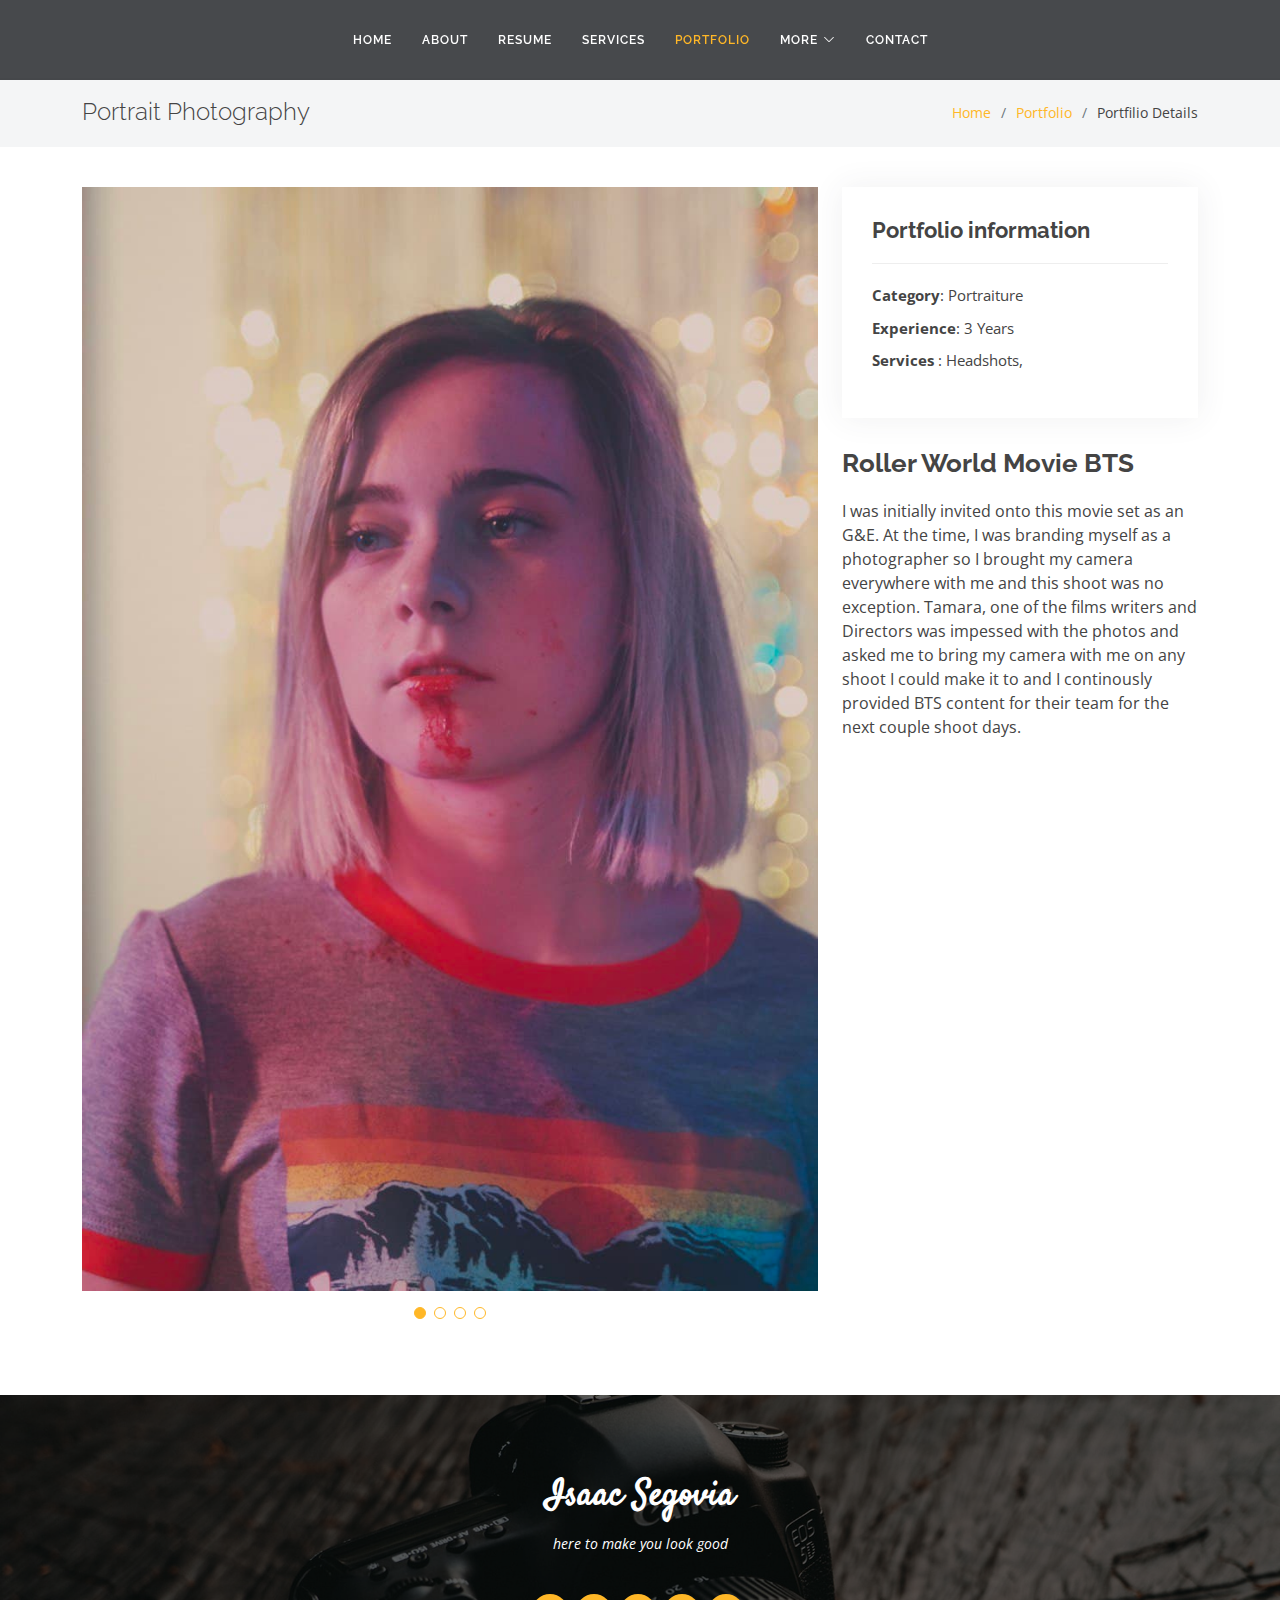
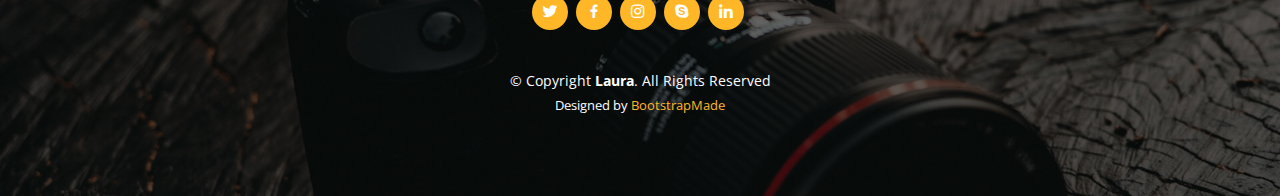
<file: Portrait-Photography.html>
<!DOCTYPE html>
<html lang="en">

<head>
  <meta charset="utf-8">
  <meta content="width=device-width, initial-scale=1.0" name="viewport">

  <title>Portfolio Details - Laura Bootstrap Template</title>
  <meta content="" name="description">
  <meta content="" name="keywords">

  <!-- Favicons -->
  <link href="assets/img/favicon.png" rel="icon">
  <link href="assets/img/apple-touch-icon.png" rel="apple-touch-icon">

  <!-- Google Fonts -->
  <link href="https://fonts.googleapis.com/css?family=Open+Sans:300,300i,400,400i,600,600i,700,700i|Raleway:300,300i,400,400i,500,500i,600,600i,700,700i|Satisfy" rel="stylesheet">

  <!-- Vendor CSS Files -->
  <link href="assets/vendor/bootstrap/css/bootstrap.min.css" rel="stylesheet">
  <link href="assets/vendor/bootstrap-icons/bootstrap-icons.css" rel="stylesheet">
  <link href="assets/vendor/boxicons/css/boxicons.min.css" rel="stylesheet">
  <link href="assets/vendor/glightbox/css/glightbox.min.css" rel="stylesheet">
  <link href="assets/vendor/swiper/swiper-bundle.min.css" rel="stylesheet">

  <!-- Template Main CSS File -->
  <link href="assets/css/style.css" rel="stylesheet">

  <!-- =======================================================
  * Template Name: Laura - v4.2.0
  * Template URL: https://bootstrapmade.com/laura-free-creative-bootstrap-theme/
  * Author: BootstrapMade.com
  * License: https://bootstrapmade.com/license/
  ======================================================== -->
</head>

<body>

  <!-- ======= Header ======= -->
  <header id="header" class="fixed-top d-flex justify-content-center align-items-center ">

    <nav id="navbar" class="navbar">
      <ul>
        <li><a class="nav-link scrollto " href="#hero">Home</a></li>
        <li><a class="nav-link scrollto" href="#about">About</a></li>
        <li><a class="nav-link scrollto" href="#resume">Resume</a></li>
        <li><a class="nav-link scrollto" href="#services">Services</a></li>
        <li><a class="nav-link scrollto active" href="#portfolio">Portfolio</a></li>
        <li class="dropdown"><a href="#"><span>More</span> <i class="bi bi-chevron-down"></i></a>
          <ul>
            <li><a href="#">Drop Down 1</a></li>
            <li class="dropdown"><a href="#"><span>Deep Drop Down</span> <i class="bi bi-chevron-right"></i></a>
              <ul>
                <li><a href="portfolio-details.html">Roller World BTS</a></li>
                <li><a href="#">Portrait Photography</a></li>
                <li><a href="#">Deep Drop Down 3</a></li>
                <li><a href="#">Deep Drop Down 4</a></li>
                <li><a href="#">Deep Drop Down 5</a></li>
              </ul>
            </li>
            <li><a href="#">Drop Down 2</a></li>
            <li><a href="#">Drop Down 3</a></li>
            <li><a href="#">Drop Down 4</a></li>
          </ul>
        </li>
        <li><a class="nav-link scrollto" href="#contact">Contact</a></li>
      </ul>
      <i class="bi bi-list mobile-nav-toggle"></i>
    </nav><!-- .navbar -->

  </header><!-- End Header -->

  <main id="main">

    <!-- ======= Breadcrumbs Section ======= -->
    <section class="breadcrumbs">
      <div class="container">

        <div class="d-flex justify-content-between align-items-center">
          <h2>Portrait Photography</h2>
          <ol>
            <li><a href="index.html">Home</a></li>
            <li><a href="portfolio.html">Portfolio</a></li>
            <li>Portfilio Details</li>
          </ol>
        </div>

      </div>
    </section><!-- Breadcrumbs Section -->

    <!-- ======= Portfolio Details Section ======= -->
    <section id="portfolio-details" class="portfolio-details">
      <div class="container">

        <div class="row gy-4">

          <div class="col-lg-8">
            <div class="portfolio-details-slider swiper-container">
              <div class="swiper-wrapper align-items-center">

                <div class="swiper-slide">
                  <img src="assets/img/portfolio/Portrait-Details-1.jpg" alt="">
                </div>

                <div class="swiper-slide">
                  <img src="assets/img/portfolio/Portrait-Details-2.jpg" alt="">
                </div>

                <div class="swiper-slide">
                  <img src="assets/img/portfolio/Portrait-Details-3.jpg" alt="">
                </div>

                <div class="swiper-slide">
                  <img src="assets/img/portfolio/Portrait-Details-4.jpg" alt="">
                </div>

              </div>
              <div class="swiper-pagination"></div>
            </div>
          </div>

          <div class="col-lg-4">
            <div class="portfolio-info">
              <h3>Portfolio information</h3>
              <ul>
                <li><strong>Category</strong>: Portraiture</li>
                <li><strong>Experience</strong>: 3 Years</li>
                <li><strong>Services </strong>: Headshots, </li>
              </ul>
            </div>
            <div class="portfolio-description">
              <h2>Roller World Movie BTS</h2>
              <p>
                I was initially invited onto this movie set as an G&E. 
                At the time, I was branding myself as a photographer so I brought my camera everywhere with me and this shoot was no exception. 
                Tamara, one of the films writers and Directors was impessed with the photos and asked me to bring my camera with me on any shoot I could make it to and I continously provided BTS content for their team for the next couple shoot days.
              </p>
            </div>
          </div>

        </div>

      </div>
    </section><!-- End Portfolio Details Section -->

  </main><!-- End #main -->

  <!-- ======= Footer ======= -->
  <footer id="footer">
    <div class="container">
      <h3>Isaac Segovia</h3>
      <p>here to make you look good</p>
      <div class="social-links">
        <a href="#" class="twitter"><i class="bx bxl-twitter"></i></a>
        <a href="#" class="facebook"><i class="bx bxl-facebook"></i></a>
        <a href="https://www.instagram.com/justsegovia/" class="instagram"><i class="bx bxl-instagram"></i></a>
        <a href="#" class="google-plus"><i class="bx bxl-skype"></i></a>
        <a href="#" class="linkedin"><i class="bx bxl-linkedin"></i></a>
      </div>
      <div class="copyright">
        &copy; Copyright <strong><span>Laura</span></strong>. All Rights Reserved
      </div>
      <div class="credits">
        <!-- All the links in the footer should remain intact. -->
        <!-- You can delete the links only if you purchased the pro version. -->
        <!-- Licensing information: https://bootstrapmade.com/license/ -->
        <!-- Purchase the pro version with working PHP/AJAX contact form: https://bootstrapmade.com/laura-free-creative-bootstrap-theme/ -->
        Designed by <a href="https://bootstrapmade.com/">BootstrapMade</a>
      </div>
    </div>
  </footer><!-- End Footer -->

  <a href="#" class="back-to-top d-flex align-items-center justify-content-center"><i class="bi bi-arrow-up-short"></i></a>

  <!-- Vendor JS Files -->
  <script src="assets/vendor/bootstrap/js/bootstrap.bundle.min.js"></script>
  <script src="assets/vendor/glightbox/js/glightbox.min.js"></script>
  <script src="assets/vendor/isotope-layout/isotope.pkgd.min.js"></script>
  <script src="assets/vendor/php-email-form/validate.js"></script>
  <script src="assets/vendor/purecounter/purecounter.js"></script>
  <script src="assets/vendor/swiper/swiper-bundle.min.js"></script>
  <script src="assets/vendor/waypoints/noframework.waypoints.js"></script>

  <!-- Template Main JS File -->
  <script src="assets/js/main.js"></script>

</body>

</html>
</file>
<file: assets/css/style.css>
/**
* Template Name: Laura - v4.2.0
* Template URL: https://bootstrapmade.com/laura-free-creative-bootstrap-theme/
* Author: BootstrapMade.com
* License: https://bootstrapmade.com/license/
*/

/*--------------------------------------------------------------
# General
--------------------------------------------------------------*/
body {
  font-family: "Open Sans", sans-serif;
  color: #444444;
}

a {
  color: #ffb727;
  text-decoration: none;
}

a:hover {
  color: #ffc85a;
  text-decoration: none;
}

h1, h2, h3, h4, h5, h6 {
  font-family: "Raleway", sans-serif;
}

/*--------------------------------------------------------------
# Back to top button
--------------------------------------------------------------*/
.back-to-top {
  position: fixed;
  visibility: hidden;
  opacity: 0;
  right: 15px;
  bottom: 15px;
  z-index: 996;
  background: #ffb727;
  width: 40px;
  height: 40px;
  border-radius: 4px;
  transition: all 0.4s;
}

.back-to-top i {
  font-size: 28px;
  color: #fff;
  line-height: 0;
}

.back-to-top:hover {
  background: #ffc550;
  color: #fff;
}

.back-to-top.active {
  visibility: visible;
  opacity: 1;
}

/*--------------------------------------------------------------
# Header
--------------------------------------------------------------*/
#header {
  z-index: 997;
  transition: all 0.5s;
  height: 80px;
  background: rgba(25, 28, 31, 0.8);
}

#header.header-transparent {
  background: transparent;
}

#header.header-scrolled {
  height: 60px;
  background: rgba(25, 28, 31, 0.8);
}

/*--------------------------------------------------------------
# Navigation Menu
--------------------------------------------------------------*/
/**
* Desktop Navigation 
*/
.navbar {
  padding: 0;
}

.navbar ul {
  margin: 0;
  padding: 0;
  display: flex;
  list-style: none;
  align-items: center;
}

.navbar li {
  position: relative;
}

.navbar a {
  display: flex;
  align-items: center;
  justify-content: space-between;
  padding: 10px 15px;
  color: #fff;
  white-space: nowrap;
  transition: 0.3s;
  font-size: 12px;
  font-family: "Raleway", sans-serif;
  text-transform: uppercase;
  font-weight: 600;
  letter-spacing: 1px;
}

.navbar a i {
  font-size: 12px;
  line-height: 0;
  margin-left: 5px;
}

.navbar a:hover, .navbar .active, .navbar li:hover > a {
  color: #ffb727;
}

.navbar .dropdown ul {
  display: block;
  position: absolute;
  left: 14px;
  top: calc(100% + 30px);
  margin: 0;
  padding: 10px 0;
  z-index: 99;
  opacity: 0;
  visibility: hidden;
  background: #fff;
  box-shadow: 0px 0px 30px rgba(127, 137, 161, 0.25);
  transition: 0.3s;
  border-radius: 4px;
}

.navbar .dropdown ul li {
  min-width: 200px;
}

.navbar .dropdown ul a {
  padding: 10px 20px;
  font-size: 14px;
  text-transform: none;
  font-weight: 400;
  color: #3b434a;
  letter-spacing: 1px;
}

.navbar .dropdown ul a i {
  font-size: 12px;
}

.navbar .dropdown ul a:hover, .navbar .dropdown ul .active:hover, .navbar .dropdown ul li:hover > a {
  color: #ffb727;
}

.navbar .dropdown:hover > ul {
  opacity: 1;
  top: 100%;
  visibility: visible;
}

.navbar .dropdown .dropdown ul {
  top: 0;
  left: calc(100% - 30px);
  visibility: hidden;
}

.navbar .dropdown .dropdown:hover > ul {
  opacity: 1;
  top: 0;
  left: 100%;
  visibility: visible;
}

@media (max-width: 1366px) {
  .navbar .dropdown .dropdown ul {
    left: -90%;
  }
  .navbar .dropdown .dropdown:hover > ul {
    left: -100%;
  }
}

/**
* Mobile Navigation 
*/
.mobile-nav-toggle {
  color: #fff;
  font-size: 28px;
  cursor: pointer;
  display: none;
  line-height: 0;
  transition: 0.5s;
}

@media (max-width: 991px) {
  .mobile-nav-toggle {
    display: block;
  }
  .navbar ul {
    display: none;
  }
}

.navbar-mobile {
  position: fixed;
  overflow: hidden;
  top: 0;
  right: 0;
  left: 0;
  bottom: 0;
  background: rgba(36, 41, 46, 0.9);
  transition: 0.3s;
  z-index: 999;
}

.navbar-mobile .mobile-nav-toggle {
  position: absolute;
  top: 15px;
  right: 15px;
}

.navbar-mobile ul {
  display: block;
  position: absolute;
  top: 55px;
  right: 15px;
  bottom: 15px;
  left: 15px;
  padding: 10px 0;
  border-radius: 10px;
  background-color: #fff;
  overflow-y: auto;
  transition: 0.3s;
}

.navbar-mobile a {
  padding: 10px 20px;
  font-size: 14px;
  color: #3b434a;
}

.navbar-mobile a:hover, .navbar-mobile .active, .navbar-mobile li:hover > a {
  color: #ffb727;
}

.navbar-mobile .getstarted {
  margin: 15px;
}

.navbar-mobile .dropdown ul {
  position: static;
  display: none;
  margin: 10px 20px;
  padding: 10px 0;
  z-index: 99;
  opacity: 1;
  visibility: visible;
  background: #fff;
  box-shadow: 0px 0px 30px rgba(127, 137, 161, 0.25);
}

.navbar-mobile .dropdown ul li {
  min-width: 200px;
}

.navbar-mobile .dropdown ul a {
  padding: 10px 20px;
}

.navbar-mobile .dropdown ul a i {
  font-size: 12px;
}

.navbar-mobile .dropdown ul a:hover, .navbar-mobile .dropdown ul .active:hover, .navbar-mobile .dropdown ul li:hover > a {
  color: #ffb727;
}

.navbar-mobile .dropdown > .dropdown-active {
  display: block;
}

/*--------------------------------------------------------------
# Hero Section
--------------------------------------------------------------*/
#hero {
  width: 100%;
  height: 100vh;
  background: url("../img/hero-bg.jpg") top right;
  background-size: cover;
  position: relative;
}

#hero:before {
  content: "";
  background: rgba(0, 0, 0, 0.65);
  position: absolute;
  bottom: 0;
  top: 0;
  left: 0;
  right: 0;
}

#hero .hero-container {
  position: absolute;
  bottom: 0;
  top: 0;
  left: 0;
  right: 0;
  display: flex;
  justify-content: center;
  align-items: center;
  flex-direction: column;
  padding: 0 15px;
}

#hero h1 {
  margin: 0 0 10px 0;
  font-size: 64px;
  font-family: "Satisfy", serif;
  color: #fff;
}

#hero h2 {
  color: #eee;
  margin-bottom: 50px;
  font-size: 13px;
  font-weight: 500;
  letter-spacing: 1px;
  text-transform: uppercase;
}

#hero .btn-scroll {
  transition: 0.4s;
  color: rgba(255, 255, 255, 0.6);
  animation: up-down 1s ease-in-out infinite alternate-reverse both;
}

#hero .btn-scroll i {
  font-size: 48px;
}

#hero .btn-scroll:hover {
  color: #ffb727;
}

@media (min-width: 1024px) {
  #hero {
    background-attachment: fixed;
  }
}

@media (max-width: 575px) {
  #hero h1 {
    font-size: 40px;
  }
  #hero h2 {
    text-align: center;
    margin-bottom: 30px;
  }
}

@-webkit-keyframes up-down {
  0% {
    transform: translateY(5px);
  }
  100% {
    transform: translateY(-5px);
  }
}

@keyframes up-down {
  0% {
    transform: translateY(5px);
  }
  100% {
    transform: translateY(-5px);
  }
}

/*--------------------------------------------------------------
# Sections General
--------------------------------------------------------------*/
section {
  padding: 60px 0;
}

.section-bg {
  background-color: white;
}

.section-title {
  text-align: center;
  padding: 30px 0;
  position: relative;
}

.section-title h2 {
  font-size: 32px;
  font-weight: 700;
  text-transform: uppercase;
  margin-bottom: 20px;
  padding-bottom: 0;
  color: #3b434a;
  position: relative;
  z-index: 2;
}

.section-title span {
  position: absolute;
  top: 30px;
  color: #eef0f2;
  left: 0;
  right: 0;
  z-index: 1;
  font-weight: 700;
  font-size: 52px;
  text-transform: uppercase;
  line-height: 0;
}

.section-title p {
  margin-bottom: 0;
  position: relative;
  z-index: 2;
}

@media (max-width: 575px) {
  .section-title h2 {
    font-size: 28px;
    margin-bottom: 15px;
  }
  .section-title span {
    font-size: 38px;
  }
}

/*--------------------------------------------------------------
# Breadcrumbs
--------------------------------------------------------------*/
.breadcrumbs {
  padding: 20px 0;
  background-color: #f4f5f6;
  min-height: 40px;
  margin-top: 78px;
}

@media (max-width: 992px) {
  .breadcrumbs {
    margin-top: 60px;
  }
}

.breadcrumbs h2 {
  font-size: 24px;
  font-weight: 300;
  margin: 0;
}

@media (max-width: 992px) {
  .breadcrumbs h2 {
    margin: 0 0 10px 0;
  }
}

.breadcrumbs ol {
  display: flex;
  flex-wrap: wrap;
  list-style: none;
  padding: 0;
  margin: 0;
  font-size: 14px;
}

.breadcrumbs ol li + li {
  padding-left: 10px;
}

.breadcrumbs ol li + li::before {
  display: inline-block;
  padding-right: 10px;
  color: #6c757d;
  content: "/";
}

@media (max-width: 768px) {
  .breadcrumbs .d-flex {
    display: block !important;
  }
  .breadcrumbs ol {
    display: block;
  }
  .breadcrumbs ol li {
    display: inline-block;
  }
}

/*--------------------------------------------------------------
# About Me
--------------------------------------------------------------*/
.about .content h3 {
  font-weight: 700;
  font-size: 26px;
  color: #3b434a;
  text-transform: uppercase;
}

.about .content ul {
  list-style: none;
  padding: 0;
}

.about .content ul li {
  margin-bottom: 20px;
  display: flex;
  align-items: center;
}

.about .content ul strong {
  margin-right: 10px;
}

.about .content ul i {
  font-size: 16px;
  margin-right: 5px;
  color: #ffb727;
  line-height: 0;
}

.about .content p:last-child {
  margin-bottom: 0;
}

.about .content .count-box {
  width: 100%;
}

.about .content .count-box i {
  display: block;
  font-size: 36px;
  color: #ffb727;
  float: left;
  line-height: 0;
}

.about .content .count-box span {
  font-size: 36px;
  line-height: 30px;
  display: block;
  font-weight: 700;
  color: #3b434a;
  margin-left: 50px;
}

.about .content .count-box p {
  padding: 15px 0 0 0;
  margin: 0 0 0 50px;
  font-family: "Raleway", sans-serif;
  font-size: 14px;
  color: #5d6a75;
}

.about .content .count-box a {
  font-weight: 600;
  display: block;
  margin-top: 20px;
  color: #5d6a75;
  font-size: 15px;
  font-family: "Satisfy", serif;
  transition: ease-in-out 0.3s;
}

.about .content .count-box a:hover {
  color: #82909c;
}

.about .image {
  background: url("../img/me.jpg") center center no-repeat;
  background-size: cover;
  min-height: 500px;
}

.about .skills-content {
  margin-top: 30px;
}

.about .skills-content .progress {
  height: 60px;
  display: block;
  background: none;
  border-radius: 0;
}

.about .skills-content .progress .skill {
  padding: 10px 0;
  margin: 0 0 6px 0;
  text-transform: uppercase;
  display: block;
  font-weight: 700;
  font-family: "Raleway", sans-serif;
  color: #3b434a;
}

.about .skills-content .progress .skill .val {
  float: right;
  font-style: normal;
}

.about .skills-content .progress-bar-wrap {
  background: #e6e8eb;
}

.about .skills-content .progress-bar {
  width: 1px;
  height: 10px;
  transition: .9s;
  background-color: #ffb727;
}

/*--------------------------------------------------------------
# My Resume
--------------------------------------------------------------*/
.resume .resume-title {
  font-size: 26px;
  font-weight: 700;
  margin-top: 20px;
  margin-bottom: 20px;
  color: #3b434a;
}

.resume .resume-item {
  padding: 0 0 20px 20px;
  margin-top: -2px;
  border-left: 2px solid #82909c;
  position: relative;
}

.resume .resume-item h4 {
  line-height: 18px;
  font-size: 16px;
  font-weight: 700;
  text-transform: uppercase;
  color: #ffb727;
  margin-bottom: 10px;
}

.resume .resume-item h5 {
  font-size: 16px;
  background: #eef0f2;
  padding: 5px 15px;
  display: inline-block;
  font-weight: 600;
  margin-bottom: 10px;
}

.resume .resume-item ul {
  padding-left: 20px;
}

.resume .resume-item ul li {
  padding-bottom: 10px;
}

.resume .resume-item:last-child {
  padding-bottom: 0;
}

.resume .resume-item::before {
  content: "";
  position: absolute;
  width: 16px;
  height: 16px;
  border-radius: 50px;
  left: -9px;
  top: 0;
  background: #fff;
  border: 2px solid #82909c;
}

/*--------------------------------------------------------------
# My Services
--------------------------------------------------------------*/
.services .icon-box {
  padding: 30px;
  position: relative;
  overflow: hidden;
  background: #fff;
  box-shadow: 0 10px 29px 0 rgba(68, 88, 144, 0.1);
  transition: all 0.3s ease-in-out;
  text-align: center;
  border: 1px solid #fff;
}

.services .icon {
  margin: 0 auto 20px auto;
  padding-top: 17px;
  display: inline-block;
  text-align: center;
  border-radius: 50%;
  width: 72px;
  height: 72px;
  background: #fff4df;
}

.services .icon i {
  font-size: 36px;
  line-height: 1;
  color: #ffb727;
}

.services .title {
  font-weight: 700;
  margin-bottom: 15px;
  font-size: 18px;
}

.services .title a {
  color: #111;
  transition: 0.3s;
}

.services .description {
  font-size: 15px;
  line-height: 28px;
  margin-bottom: 0;
}

.services .icon-box:hover {
  border-color: #ffb727;
}

.services .icon-box:hover .title a {
  color: #ffb727;
}

/*--------------------------------------------------------------
# Testimonials
--------------------------------------------------------------*/
.testimonials {
  padding: 80px 0;
  background: url("../img/testimonials-bg.jpg") no-repeat;
  background-position: center center;
  background-size: cover;
  position: relative;
}

.testimonials::before {
  content: "";
  position: absolute;
  left: 0;
  right: 0;
  top: 0;
  bottom: 0;
  background: rgba(14, 16, 17, 0.7);
}

.testimonials .section-header {
  margin-bottom: 40px;
}

.testimonials .testimonial-item {
  text-align: center;
  color: #fff;
}

.testimonials .testimonial-item .testimonial-img {
  width: 100px;
  border-radius: 50%;
  border: 6px solid rgba(255, 255, 255, 0.15);
  margin: 0 auto;
}

.testimonials .testimonial-item h3 {
  font-size: 20px;
  font-weight: bold;
  margin: 10px 0 5px 0;
  color: #fff;
}

.testimonials .testimonial-item h4 {
  font-size: 14px;
  color: #ddd;
  margin: 0 0 15px 0;
}

.testimonials .testimonial-item .quote-icon-left, .testimonials .testimonial-item .quote-icon-right {
  color: rgba(255, 255, 255, 0.4);
  font-size: 26px;
}

.testimonials .testimonial-item .quote-icon-left {
  display: inline-block;
  left: -5px;
  position: relative;
}

.testimonials .testimonial-item .quote-icon-right {
  display: inline-block;
  right: -5px;
  position: relative;
  top: 10px;
}

.testimonials .testimonial-item p {
  font-style: italic;
  margin: 0 auto 15px auto;
  color: #eee;
}

.testimonials .swiper-pagination {
  margin-top: 20px;
  position: relative;
}

.testimonials .swiper-pagination .swiper-pagination-bullet {
  width: 12px;
  height: 12px;
  opacity: 1;
  background-color: rgba(255, 255, 255, 0.4);
}

.testimonials .swiper-pagination .swiper-pagination-bullet-active {
  background-color: #ffb727;
}

@media (min-width: 992px) {
  .testimonials .testimonial-item p {
    width: 80%;
  }
}

/*--------------------------------------------------------------
# My Portfolio
--------------------------------------------------------------*/
.portfolio #portfolio-flters {
  list-style: none;
  margin-bottom: 20px;
}

.portfolio #portfolio-flters li {
  cursor: pointer;
  display: inline-block;
  margin: 0 10px 10px 10px;
  font-size: 15px;
  font-weight: 600;
  line-height: 1;
  padding: 7px 10px;
  text-transform: uppercase;
  color: #444444;
  transition: all 0.3s ease-in-out;
  border: 2px solid #fff;
}

.portfolio #portfolio-flters li:hover, .portfolio #portfolio-flters li.filter-active {
  color: #f3a200;
  border-color: #ffb727;
}

.portfolio .portfolio-item {
  margin-bottom: 30px;
}

.portfolio .portfolio-item .portfolio-img {
  overflow: hidden;
}

.portfolio .portfolio-item .portfolio-img img {
  transition: all 0.8s ease-in-out;
}

.portfolio .portfolio-item .portfolio-info {
  opacity: 0;
  position: absolute;
  left: 15px;
  bottom: 0;
  z-index: 3;
  right: 15px;
  transition: all ease-in-out 0.3s;
  background: rgba(0, 0, 0, 0.5);
  padding: 10px 15px;
}

.portfolio .portfolio-item .portfolio-info h4 {
  font-size: 18px;
  color: #fff;
  font-weight: 600;
  color: #fff;
  margin-bottom: 0px;
}

.portfolio .portfolio-item .portfolio-info p {
  color: rgba(255, 255, 255, 0.8);
  font-size: 14px;
  margin-bottom: 0;
}

.portfolio .portfolio-item .portfolio-info .preview-link, .portfolio .portfolio-item .portfolio-info .details-link {
  position: absolute;
  right: 40px;
  font-size: 24px;
  top: calc(50% - 18px);
  color: #fff;
  transition: 0.3s;
}

.portfolio .portfolio-item .portfolio-info .preview-link:hover, .portfolio .portfolio-item .portfolio-info .details-link:hover {
  color: #ffc041;
}

.portfolio .portfolio-item .portfolio-info .details-link {
  right: 10px;
}

.portfolio .portfolio-item:hover .portfolio-img img {
  transform: scale(1.2);
}

.portfolio .portfolio-item:hover .portfolio-info {
  opacity: 1;
}

/*--------------------------------------------------------------
# Portfolio Details
--------------------------------------------------------------*/
.portfolio-details {
  padding-top: 40px;
}

.portfolio-details .portfolio-details-slider img {
  width: 100%;
}

.portfolio-details .portfolio-details-slider .swiper-pagination {
  margin-top: 20px;
  position: relative;
}

.portfolio-details .portfolio-details-slider .swiper-pagination .swiper-pagination-bullet {
  width: 12px;
  height: 12px;
  background-color: #fff;
  opacity: 1;
  border: 1px solid #ffb727;
}

.portfolio-details .portfolio-details-slider .swiper-pagination .swiper-pagination-bullet-active {
  background-color: #ffb727;
}

.portfolio-details .portfolio-info {
  padding: 30px;
  box-shadow: 0px 0 30px rgba(59, 67, 74, 0.08);
}

.portfolio-details .portfolio-info h3 {
  font-size: 22px;
  font-weight: 700;
  margin-bottom: 20px;
  padding-bottom: 20px;
  border-bottom: 1px solid #eee;
}

.portfolio-details .portfolio-info ul {
  list-style: none;
  padding: 0;
  font-size: 15px;
}

.portfolio-details .portfolio-info ul li + li {
  margin-top: 10px;
}

.portfolio-details .portfolio-description {
  padding-top: 30px;
}

.portfolio-details .portfolio-description h2 {
  font-size: 26px;
  font-weight: 700;
  margin-bottom: 20px;
}

.portfolio-details .portfolio-description p {
  padding: 0;
}

/*--------------------------------------------------------------
# Pricing
--------------------------------------------------------------*/
.pricing .box {
  padding: 20px;
  background: #fff;
  text-align: center;
  box-shadow: 0px 0px 4px rgba(0, 0, 0, 0.12);
  border-radius: 5px;
  position: relative;
  overflow: hidden;
}

.pricing h3 {
  font-weight: 400;
  margin: -20px -20px 20px -20px;
  padding: 20px 15px;
  font-size: 16px;
  font-weight: 600;
  color: #777777;
  background: #f8f8f8;
}

.pricing h4 {
  font-size: 36px;
  color: #ffb727;
  font-weight: 600;
  font-family: "Open Sans", sans-serif;
  margin-bottom: 20px;
}

.pricing h4 sup {
  font-size: 20px;
  top: -12px;
  left: -3px;
}

.pricing h4 span {
  color: #bababa;
  font-size: 16px;
  font-weight: 300;
}

.pricing ul {
  padding: 0;
  list-style: none;
  color: #444444;
  text-align: center;
  line-height: 20px;
  font-size: 14px;
}

.pricing ul li {
  padding-bottom: 16px;
}

.pricing ul i {
  color: #ffb727;
  font-size: 18px;
  padding-right: 4px;
}

.pricing ul .na {
  color: #ccc;
  text-decoration: line-through;
}

.pricing .btn-wrap {
  margin: 20px -20px -20px -20px;
  padding: 20px 15px;
  background: #f8f8f8;
  text-align: center;
}

.pricing .btn-buy {
  background: #ffb727;
  display: inline-block;
  padding: 8px 35px;
  border-radius: 4px;
  color: #fff;
  transition: none;
  font-size: 14px;
  font-weight: 400;
  font-family: "Raleway", sans-serif;
  font-weight: 600;
  transition: 0.3s;
}

.pricing .btn-buy:hover {
  background: #ffc85a;
}

.pricing .featured h3 {
  color: #fff;
  background: #ffb727;
}

.pricing .advanced {
  width: 200px;
  position: absolute;
  top: 18px;
  right: -68px;
  transform: rotate(45deg);
  z-index: 1;
  font-size: 14px;
  padding: 1px 0 3px 0;
  background: #ffb727;
  color: #fff;
}

/*--------------------------------------------------------------
# Contact Me
--------------------------------------------------------------*/
.contact .info-box {
  color: #444444;
  text-align: center;
  box-shadow: 0 0 30px rgba(214, 215, 216, 0.6);
  padding: 20px 0 30px 0;
}

.contact .info-box i.bx {
  font-size: 24px;
  color: #ffb727;
  border-radius: 50%;
  padding: 15px;
  background: #fff6e4;
}

.contact .info-box h3 {
  font-size: 20px;
  color: #777777;
  font-weight: 700;
  margin: 10px 0;
}

.contact .info-box p {
  padding: 0;
  line-height: 24px;
  font-size: 14px;
  margin-bottom: 0;
}

.contact .social-links {
  margin-top: 15px;
  display: flex;
  justify-content: center;
}

.contact .social-links a {
  font-size: 18px;
  display: inline-block;
  color: #687683;
  line-height: 1;
  margin: 0 8px;
  transition: 0.3s;
  padding: 14px;
  border-radius: 50px;
  border: 1px solid #dde1e4;
}

.contact .social-links a:hover {
  color: #fff;
  border-color: #ffb727;
  background: #ffb727;
}

.contact .php-email-form {
  box-shadow: 0 0 30px rgba(214, 215, 216, 0.6);
  padding: 27px;
}

.contact .php-email-form .validate {
  display: none;
  color: red;
  margin: 0 0 15px 0;
  font-weight: 400;
  font-size: 13px;
}

.contact .php-email-form .error-message {
  display: none;
  color: #fff;
  background: #ed3c0d;
  text-align: left;
  padding: 15px;
  font-weight: 600;
}

.contact .php-email-form .error-message br + br {
  margin-top: 25px;
}

.contact .php-email-form .sent-message {
  display: none;
  color: #fff;
  background: #18d26e;
  text-align: center;
  padding: 15px;
  font-weight: 600;
}

.contact .php-email-form .loading {
  display: none;
  background: #fff;
  text-align: center;
  padding: 15px;
}

.contact .php-email-form .loading:before {
  content: "";
  display: inline-block;
  border-radius: 50%;
  width: 24px;
  height: 24px;
  margin: 0 10px -6px 0;
  border: 3px solid #18d26e;
  border-top-color: #eee;
  -webkit-animation: animate-loading 1s linear infinite;
  animation: animate-loading 1s linear infinite;
}

.contact .php-email-form input, .contact .php-email-form textarea {
  border-radius: 0;
  box-shadow: none;
  font-size: 14px;
}

.contact .php-email-form input::focus, .contact .php-email-form textarea::focus {
  background-color: #ffb727;
}

.contact .php-email-form input {
  padding: 10px 15px;
}

.contact .php-email-form textarea {
  padding: 12px 15px;
}

.contact .php-email-form button[type="submit"] {
  background: #ffb727;
  border: 0;
  padding: 10px 24px;
  color: #fff;
  transition: 0.4s;
  border-radius: 5px;
}

.contact .php-email-form button[type="submit"]:hover {
  background: #ffc85a;
}

@-webkit-keyframes animate-loading {
  0% {
    transform: rotate(0deg);
  }
  100% {
    transform: rotate(360deg);
  }
}

@keyframes animate-loading {
  0% {
    transform: rotate(0deg);
  }
  100% {
    transform: rotate(360deg);
  }
}

/*--------------------------------------------------------------
# Footer
--------------------------------------------------------------*/
#footer {
  background: url("../img/footer-bg.jpg") top center no-repeat;
  background-size: cover;
  color: #fff;
  font-size: 14px;
  text-align: center;
  padding: 80px 0;
  position: relative;
}

#footer::before {
  content: "";
  position: absolute;
  left: 0;
  right: 0;
  top: 0;
  bottom: 0;
  background: rgba(0, 0, 0, 0.6);
}

#footer .container {
  position: relative;
}

#footer h3 {
  font-size: 36px;
  font-weight: 700;
  color: #fff;
  position: relative;
  font-family: "Satisfy", serif;
  padding: 0;
  margin: 0 0 15px 0;
}

#footer p {
  font-size: 15;
  font-style: italic;
  padding: 0;
  margin: 0 0 40px 0;
}

#footer .social-links {
  margin: 0 0 40px 0;
}

#footer .social-links a {
  font-size: 18px;
  display: inline-block;
  background: #ffb727;
  color: #fff;
  line-height: 1;
  padding: 8px 0;
  margin-right: 4px;
  border-radius: 50%;
  text-align: center;
  width: 36px;
  height: 36px;
  transition: 0.3s;
}

#footer .social-links a:hover {
  background: #f3a200;
  color: #fff;
  text-decoration: none;
}

#footer .copyright {
  margin: 0 0 5px 0;
}

#footer .credits {
  font-size: 13px;
}
</file>
